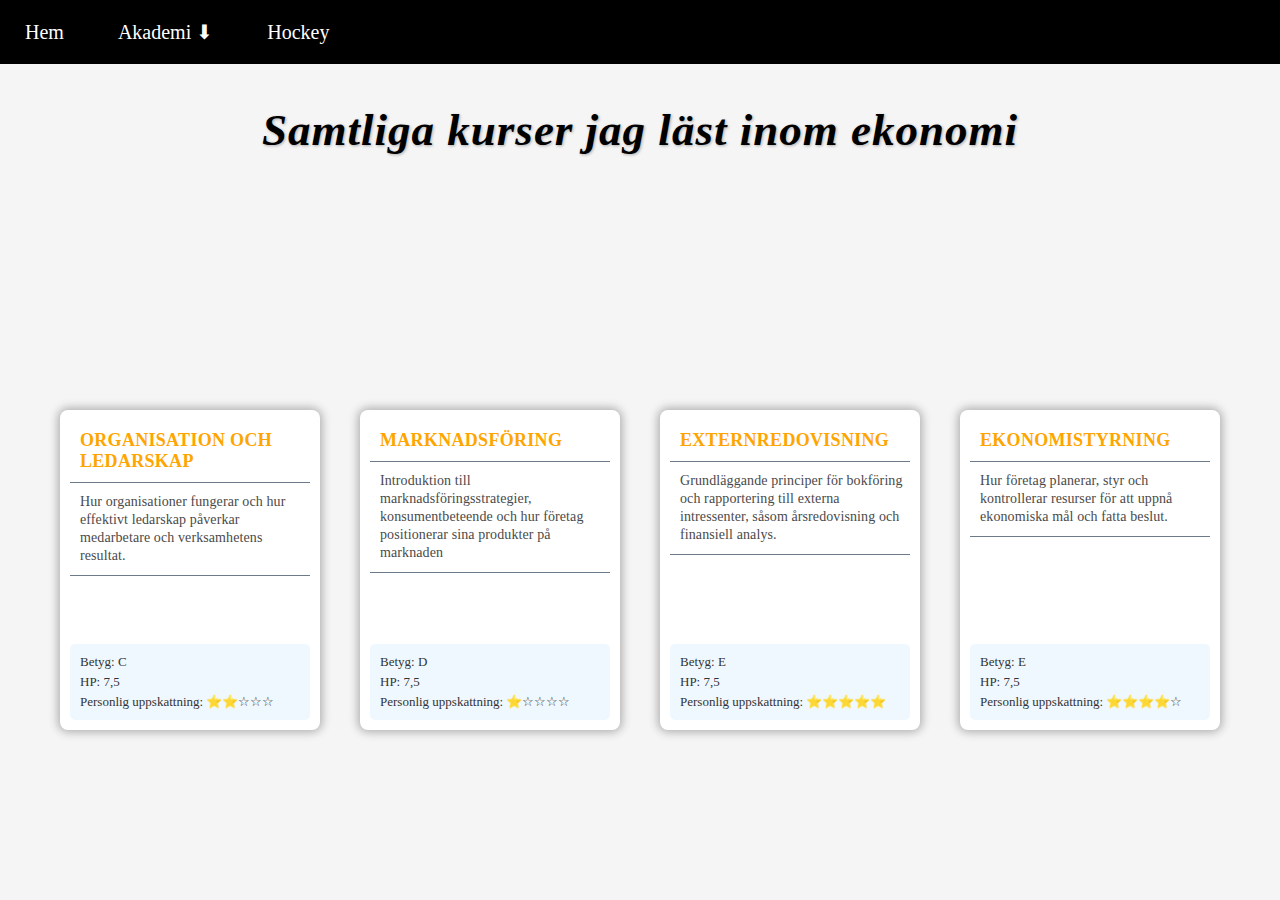
<file: ekonomi.html>
<html>
<head>
    <title>Carl Örnberg Teknisk Fysik</title>
    <link rel="stylesheet" href="navbar.css">
    <link rel="stylesheet" href="tekniskfysik.css">
    <meta charset="UTF-8">



<body>
    <nav>
        <ul>
            <li><a href="index.html">Hem</a></li>
            <li>
                <a>Akademi ⬇</a>
                <ul class="dropdown">
                    <li><a href="tekniskfysik.html">Teknisk Fysik</a></li>
                    <li><a href="ekonomi.html">Ekonomi</a></li>
                </ul>
            </li>
            <li><a href="idrott.html">Hockey</a></li>
        </ul>

    </nav>

    <header>
        <h1>Samtliga kurser jag läst inom ekonomi</h1>
    </header>


    <main>

        <div class="box">
            <h2>ORGANISATION OCH LEDARSKAP</h2>
            <p class="description">Hur organisationer fungerar och hur effektivt ledarskap påverkar medarbetare och verksamhetens resultat.</p>
            <div class="course-info">
                <span class="grade">Betyg: C</span>
                <span class="credits">HP: 7,5</span>
                <span class="personal">Personlig uppskattning: ⭐⭐☆☆☆</span>
            </div>            
        </div>

        <div class="box">
            <h2>MARKNADSFÖRING</h2>
            <p class="description">Introduktion till marknadsföringsstrategier, konsumentbeteende och hur företag positionerar sina produkter på marknaden</p>
            <div class="course-info">
                <span class="grade">Betyg: D</span>
                <span class="credits">HP: 7,5</span>
                <span class="personal">Personlig uppskattning: ⭐☆☆☆☆</span>
            </div>            
        </div>

        <div class="box">
            <h2>EXTERNREDOVISNING</h2>
            <p class="description">Grundläggande principer för bokföring och rapportering till externa intressenter, såsom årsredovisning och finansiell analys.</p>
            <div class="course-info">
                <span class="grade">Betyg: E</span>
                <span class="credits">HP: 7,5</span>
                <span class="personal">Personlig uppskattning: ⭐⭐⭐⭐⭐</span>
            </div>            
        </div>

        <div class="box">
            <h2>EKONOMISTYRNING</h2>
            <p class="description">Hur företag planerar, styr och kontrollerar resurser för att uppnå ekonomiska mål och fatta beslut.</p>
            <div class="course-info">
                <span class="grade">Betyg: E</span>
                <span class="credits">HP: 7,5</span>
                <span class="personal">Personlig uppskattning: ⭐⭐⭐⭐☆</span>
            </div>            
        </div>

    </main>
</body>



</html>
</file>
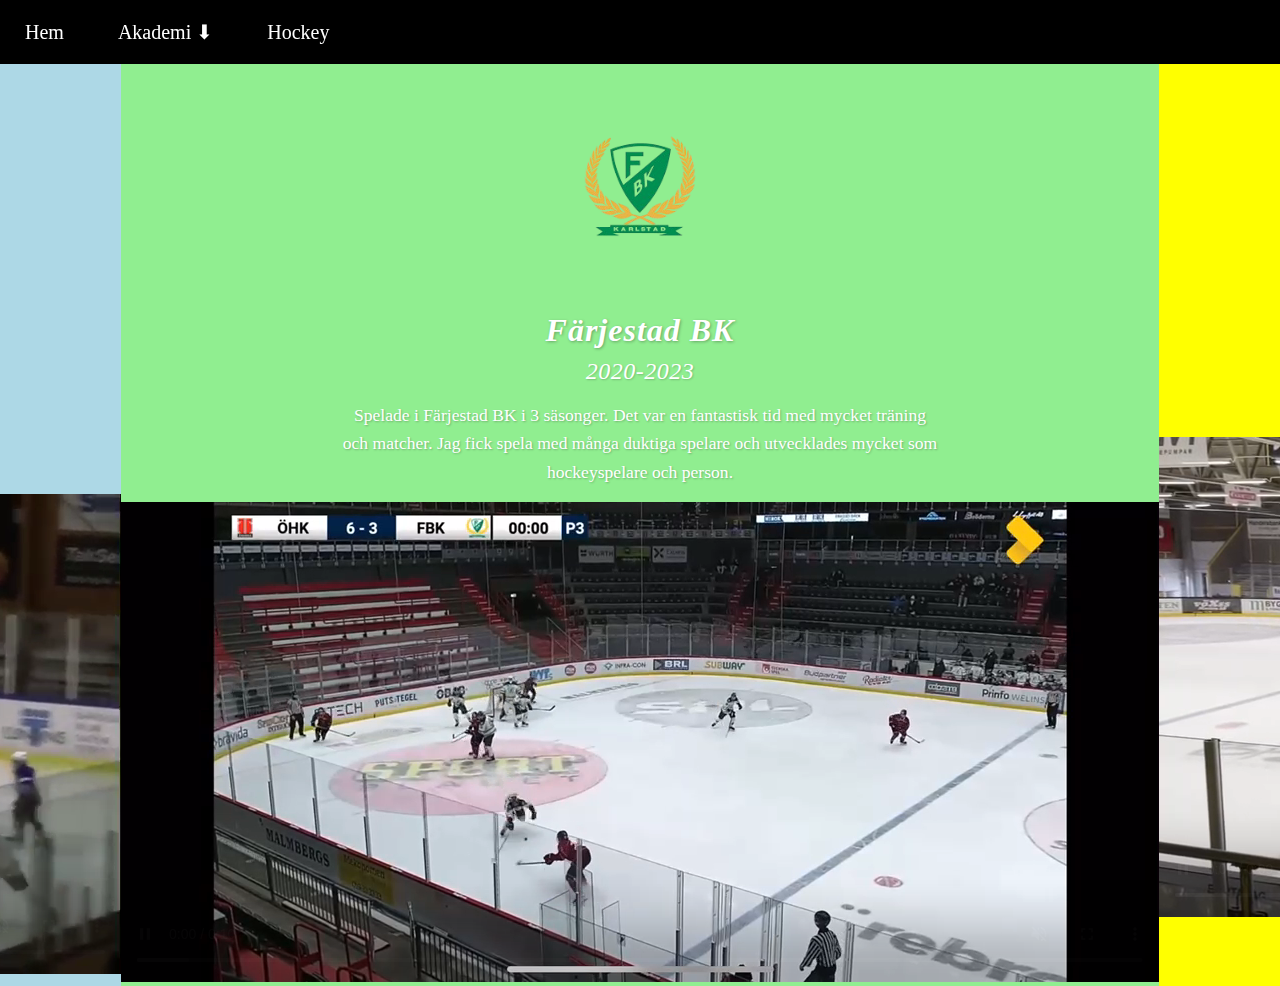
<file: idrott.html>
<!DOCTYPE html>
<html lang="en">

<head>
    <title>Carl Örnberg Idrott</title>
    <link rel="stylesheet" href="navbar.css">
    <link rel="stylesheet" href="idrott.css">
    <meta charset="UTF-8">

</head>
    

<body>
    <nav>
        <ul>
            <li><a href="index.html">Hem</a></li>
            <li>
                <a>Akademi ⬇</a>
                <ul class="dropdown">
                    <li><a href="tekniskfysik.html">Teknisk Fysik</a></li>
                    <li><a href="ekonomi.html">Ekonomi</a></li>
                </ul>
            </li>
            <li><a href="idrott.html">Hockey</a></li>
        </ul>

    </nav>

    <main>
        <div class="hockey" id="arvika">
            <div>
                <img src="pictures\arvika.png" alt="Arvika Hockey Logo" class="logo">
            </div>

            <div class="text">
                <h1>Arvika Hockey</h1>
                <h2>2010-2020</h2>
            </div>

            <div class="text">
                <p>Börjde som 5-åring i klubben då pappa spelade i a-laget. Det blev 10 säsonger i klubben där
                    jag spelade i olika åledersgrupper. Dessa åren gav mig minnen och erfarenheter som kommer minnas länge. 
                </p>

            </div>

            <div class="video-container">
                <video controls autoplay muted loop>
                    <source src="Bilder till personlig webbsida\IMG_4917.mov" type="video/mp4">
                     Din webbläsare stödjer inte video-taggen.
                </video>
            </div>
                
        </div>

        <div class="hockey" id="färjestad">
            <div>
                <img src="pictures\färjestad.png" alt="Färjestad Hockey Logo" class="logo" id="">
            </div>

            <div class="text">
                <h1>Färjestad BK</h1>
                <h2>2020-2023</h2>
            </div>

            <div class="text">
                <p>Spelade i Färjestad BK i 3 säsonger. Det var en fantastisk tid med mycket träning och matcher. 
                    Jag fick spela med många duktiga spelare och utvecklades mycket som hockeyspelare och person.
                </p>
            </div>

            <div class="video-container">
                <video controls autoplay muted loop>
                    <source src="Bilder till personlig webbsida\RPReplay_Final1644533945.mov" type="video/mp4">
                     Din webbläsare stödjer inte video-taggen.
                </video>
            </div>
            
        </div>

        <div class="hockey" id="landslag">
            <div>
                <img src="pictures\svenskaflaggan.png" alt="sverige logo" class="logo">
            </div>

            <div class="text">
                <h1>Landslagscamper</h1>
                <h2>2019 & 2021</h2>
            </div>

            <div class="text">
                <p>Fick två gånger tillfälle att delta i uttagning till juniorlandslaget. Första gången som 15-åring
                    och andra gången som 17-åring (länk till campen finns <a href="https://www.swehockey.se/landslag/vaara-landslag/team-17-herr/saesongen-20212022/regionscamper/">här</a>
                    länk till laguppställningen finns <a href="https://www.swehockey.se/media/ci1fbouv/r17-trana-s-roster-august-2021_02.pdf?epieditmode=False">här</a>). Tyvärr blev det ingen plats i truppen någon
                    av gångerna men det var ett roligt kvitto på att hård träning gav resultat.
                </p>
            </div>

            <div class="video-container">
                <video controls autoplay muted loop>
                    <source src="pictures\IMG_2602.mov" type="video/mp4">
                     Din webbläsare stödjer inte video-taggen.
                </video>
            </div>
            
        </div>




          

    </main>

</body>

</html>
</file>
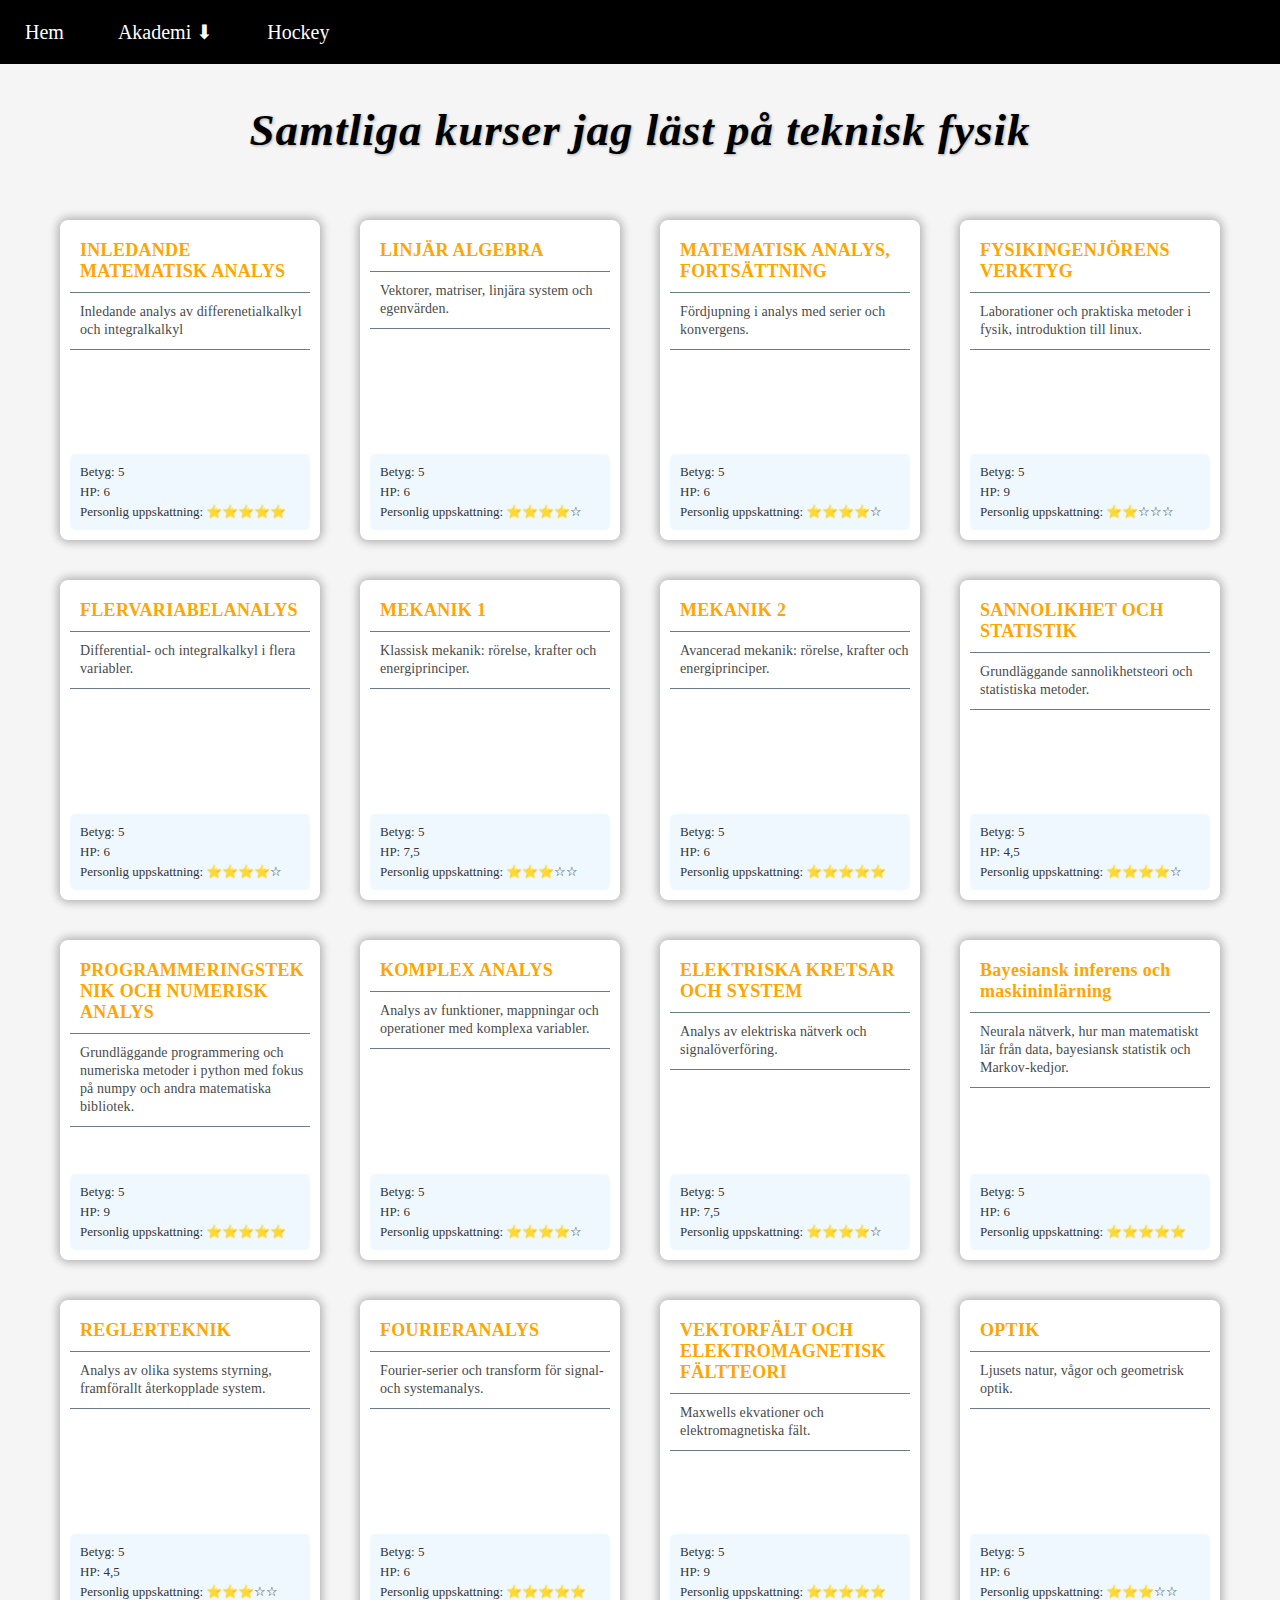
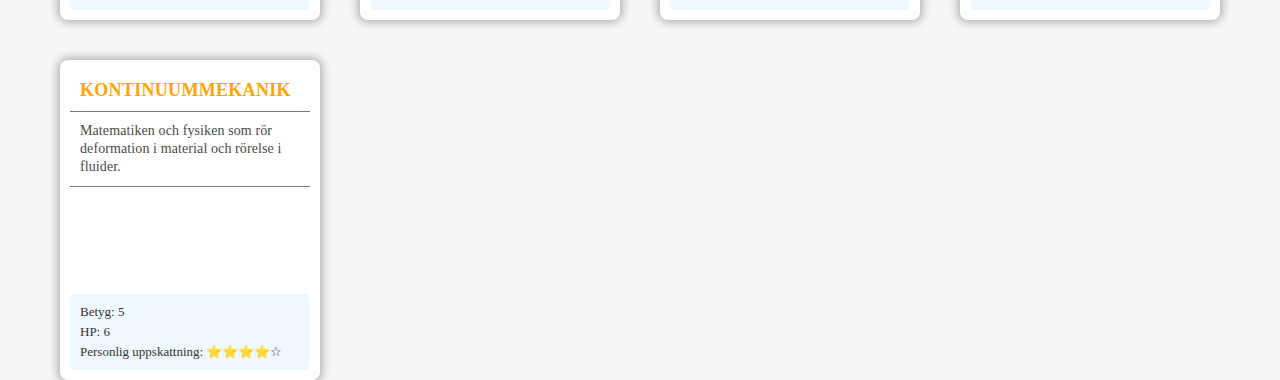
<file: tekniskfysik.html>
<html>
<head>
    <title>Carl Örnberg Teknisk Fysik</title>
    <link rel="stylesheet" href="navbar.css">
    <link rel="stylesheet" href="tekniskfysik.css">
    <meta charset="UTF-8">



<body>
    <nav>
        <ul>
            <li><a href="index.html">Hem</a></li>
            <li>
                <a>Akademi ⬇</a>
                <ul class="dropdown">
                    <li><a href="tekniskfysik.html">Teknisk Fysik</a></li>
                    <li><a href="ekonomi.html">Ekonomi</a></li>
                </ul>
            </li>
            <li><a href="idrott.html">Hockey</a></li>
        </ul>

    </nav>

    <header>
        <h1>Samtliga kurser jag läst på teknisk fysik</h1>
    </header>


    <main>

        <div class="box">
            <h2>INLEDANDE MATEMATISK ANALYS</h2>
            <p class="description">Inledande analys av differenetialkalkyl och integralkalkyl</p>
            <div class="course-info">
                <span class="grade">Betyg: 5</span>
                <span class="credits">HP: 6</span>
                <span class="personal">Personlig uppskattning: ⭐⭐⭐⭐⭐</span>
            </div>            
        </div>

       

        <div class="box">
            <h2>LINJÄR ALGEBRA</h2>
            <p class="description">Vektorer, matriser, linjära system och egenvärden.</p>
            <div class="course-info">
                <span class="grade">Betyg: 5</span>
                <span class="credits">HP: 6</span>
                <span class="personal">Personlig uppskattning: ⭐⭐⭐⭐☆</span>
            </div>
        </div>

        <div class="box">
            <h2>MATEMATISK ANALYS, FORTSÄTTNING</h2>
            <p class="description">Fördjupning i analys med serier och konvergens.</p>
            <div class="course-info">
                <span class="grade">Betyg: 5</span>
                <span class="credits">HP: 6</span>
                <span class="personal">Personlig uppskattning: ⭐⭐⭐⭐☆</span>
            </div>   
        </div>

        <div class="box">
            <h2>FYSIKINGENJÖRENS VERKTYG</h2>
            <p class="description">Laborationer och praktiska metoder i fysik, introduktion till linux.</p>
            <div class="course-info">
                <span class="grade">Betyg: 5</span>
                <span class="credits">HP: 9</span>
                <span class="personal">Personlig uppskattning: ⭐⭐☆☆☆</span>
            </div>   
        </div>

        <div class="box">
            <h2>FLERVARIABELANALYS</h2>
            <p class="description">Differential- och integralkalkyl i flera variabler.</p>
            <div class="course-info">
                <span class="grade">Betyg: 5</span>
                <span class="credits">HP: 6</span>
                <span class="personal">Personlig uppskattning: ⭐⭐⭐⭐☆</span>
            </div>   
        </div>

        <div class="box">
            <h2>MEKANIK 1</h2>
            <p class="description">Klassisk mekanik: rörelse, krafter och energiprinciper.</p>
            <div class="course-info">
                <span class="grade">Betyg: 5</span>
                <span class="credits">HP: 7,5</span>
                <span class="personal">Personlig uppskattning: ⭐⭐⭐☆☆</span>
            </div>   
        </div>

        <div class="box">
            <h2>MEKANIK 2</h2>
            <p class="description">Avancerad mekanik: rörelse, krafter och energiprinciper.</p>
            <div class="course-info">
                <span class="grade">Betyg: 5</span>
                <span class="credits">HP: 6</span>
                <span class="personal">Personlig uppskattning: ⭐⭐⭐⭐⭐</span>
            </div>   
        </div>


        <div class="box">
            <h2>SANNOLIKHET OCH STATISTIK</h2>
            <p class="description">Grundläggande sannolikhetsteori och statistiska metoder.</p>
            <div class="course-info">
                <span class="grade">Betyg: 5</span>
                <span class="credits">HP: 4,5</span>
                <span class="personal">Personlig uppskattning: ⭐⭐⭐⭐☆</span>
            </div>   
        </div>

        <div class="box">
            <h2>PROGRAMMERINGSTEKNIK OCH NUMERISK ANALYS</h2>
            <p class="description">Grundläggande programmering och numeriska metoder i python med fokus på numpy och andra matematiska bibliotek.</p>
            <div class="course-info">
                <span class="grade">Betyg: 5</span>
                <span class="credits">HP: 9</span>
                <span class="personal">Personlig uppskattning: ⭐⭐⭐⭐⭐</span>
            </div>   
        </div>

        <div class="box">
            <h2>KOMPLEX ANALYS</h2>
            <p class="description">Analys av funktioner, mappningar och operationer med komplexa variabler.</p>
            <div class="course-info">
                <span class="grade">Betyg: 5</span>
                <span class="credits">HP: 6</span>
                <span class="personal">Personlig uppskattning: ⭐⭐⭐⭐☆</span>
            </div>   
        </div>

        <div class="box">
            <h2>ELEKTRISKA KRETSAR OCH SYSTEM</h2>
             <p class="description">Analys av elektriska nätverk och signalöverföring.</p>
             <div class="course-info">
                <span class="grade">Betyg: 5</span>
                <span class="credits">HP: 7,5</span>
                <span class="personal">Personlig uppskattning: ⭐⭐⭐⭐☆</span>
            </div> 
        </div>

        <div class="box">
            <h2>Bayesiansk inferens och maskininlärning</h2>
             <p class="description">Neurala nätverk, hur man matematiskt lär från data, bayesiansk statistik och Markov-kedjor.</p>
             <div class="course-info">
                <span class="grade">Betyg: 5</span>
                <span class="credits">HP: 6</span>
                <span class="personal">Personlig uppskattning: ⭐⭐⭐⭐⭐</span>
            </div> 
        </div>

        <div class="box">
            <h2>REGLERTEKNIK</h2>
             <p class="description">Analys av olika systems styrning, framförallt återkopplade system.</p>
             <div class="course-info">
                <span class="grade">Betyg: 5</span>
                <span class="credits">HP: 4,5</span>
                <span class="personal">Personlig uppskattning: ⭐⭐⭐☆☆</span>
            </div> 
        </div>

        <div class="box">
            <h2>FOURIERANALYS</h2>
            <p class="description">Fourier-serier och transform för signal- och systemanalys.</p>
            <div class="course-info">
                <span class="grade">Betyg: 5</span>
                <span class="credits">HP: 6</span>
                <span class="personal">Personlig uppskattning: ⭐⭐⭐⭐⭐</span>
            </div> 
        </div>


        <div class="box">
            <h2>VEKTORFÄLT OCH ELEKTROMAGNETISK FÄLTTEORI</h2>
            <p class="description">Maxwells ekvationer och elektromagnetiska fält.</p>
            <div class="course-info">
                <span class="grade">Betyg: 5</span>
                <span class="credits">HP: 9</span>
                <span class="personal">Personlig uppskattning: ⭐⭐⭐⭐⭐</span>
            </div> 
        </div>

        <div class="box">
            <h2>OPTIK</h2>
            <p class="description">Ljusets natur, vågor och geometrisk optik.</p>
            <div class="course-info">
                <span class="grade">Betyg: 5</span>
                <span class="credits">HP: 6</span>
                <span class="personal">Personlig uppskattning: ⭐⭐⭐☆☆</span>
            </div> 
        </div>   

        <div class="box">
            <h2>KONTINUUMMEKANIK</h2>
            <p class="description">Matematiken och fysiken som rör deformation i material och rörelse i fluider.</p>
            <div class="course-info">
                <span class="grade">Betyg: 5</span>
                <span class="credits">HP: 6</span>
                <span class="personal">Personlig uppskattning: ⭐⭐⭐⭐☆</span>
            </div> 
        </div>   







    </main>

    

</body>



</html>
</file>
<file: navbar.css>
* {
    padding: 0;
    margin: 0;
    font-family: Lora, serif;
}

html, body {
    height: 100%; /* Full height for body */
    margin: 0; /* Remove default margin */
}

body {
    display: flex; /* Use flexbox for layout */
    flex-direction: column; /* Stack children vertically */
}

ul {
    list-style: none; /* Remove default list styling */
    background: black; /* Background color for the list */
}

ul li {
    display: inline-block; /* Display list items inline */
    position: relative;
}

ul li a {
    display: block; /* Make the link fill the list item */
    padding: 20px 25px; /* Padding for the links */
    color: white; /* Text color */
    text-decoration: none; /* Remove underline */
    font-size: 20px; /* Font size for the links */

}

ul li ul.dropdown {
    width:100%; /* Full width for dropdown */
    background: black; /* Background color for dropdown */
    position: absolute; /* Position dropdown absolutely */
    z-index: 999; /* Ensure dropdown is above other content */
    display: none; /* Hide dropdown by default */

}

ul li a:hover {
    background-color: white;
    color: black; /* Change text color on hover */
}
ul li:hover ul.dropdown {
    display: block; /* Show dropdown on hover */
}
</file>
<file: tekniskfysik.css>
body {
    background-color: #f5f5f5;
    word-break: break-word; /* bryter ord vid behov */
    overflow-wrap: break-word; /* säkerställer att text inte går utanför */
}

main {
    flex: 1; /* Allow main to grow and fill available space */
    display: grid; /* Use grid layout */
    grid-template-columns: repeat(auto-fill, 240px);
    width: 100%;
    gap: 60px;
    margin-top: 44px;
    justify-items: center;
    justify-content: center;
    align-items: stretch;
    align-content: center;
    grid-auto-rows: 300px;
   
    
}

h2 {
  font-family: Poppins;
  font-size: 18px;
  font-weight: 600;
  letter-spacing: 0.3px;
  text-align: left;
  color: #ffa500;
  padding: 10px 0px 10px 10px;
}


.box {
  display: flex;
  flex-direction: column;
  width: 100%;
  height: 100%;
  box-shadow: 0 0 10px 2px rgba(0, 0, 0, 0.3);
  padding: 10px;
  border-radius: 8px;
  background-color: #fff;
  transition: transform 0.3s ease, box-shadow 0.3s ease;
}

.course-info {
  display: flex;
  flex-direction: column;
  gap: 4px; /* Liten mellanrum mellan rader */
  padding: 10px;
  background-color: #f0f8ff; /* ljusblå bakgrund för info-sektionen */
  border-radius: 5px;
  margin-top: 10px;
  margin-top: auto;
}

.course-info span {
  font-family: Work Sans;
  font-size: 13px;
  font-weight: 500;
  color: #333;
}

.grade {
  color: #ffa500; /* orange för betyg */
  font-weight: 600;
}

.credits {
  color: #4a90e2; /* blå för högskolepoäng */
}

.personal {
  color: #27ae60; /* grön för personlig uppskattning */
}

.box:hover {
  transform: scale(1.2); /* växer 5% */
  box-shadow: 0 5px 15px rgba(0, 0, 0, 0.4); /* skuggan blir djupare vid hover */
}



.description {
  font-family: Work Sans;
  font-size: 14px;
  font-weight: 300;
  line-height: 1.29;
  letter-spacing: 0.1px;
  text-align: left;
  color: #4a4a4a;
  padding: 10px 0px 10px 10px;
  border-top: 1px solid #6c7a89;
  border-bottom: 1px solid #6c7a89;
  
}

header h1 {
    font-family: 'Playfair Display', serif; /* Elegant serif-typsnitt */
    font-weight: 700;
    font-style: italic; /* Ger lite krullighet */
    text-shadow: 1px 1px 3px rgba(0,0,0,0.3); /* Subtilt skugga för djup */
    letter-spacing: 1px; /* Lite mer luft mellan bokstäverna */
    margin-top: 40px; /* Mindre marginal under rubriken */
    margin-bottom: 20px;
    font-size: 45px;
    text-align: center;
}
</file>
<file: idrott.css>
html, body {
    height: 100%; /* Full height for body */
    margin: 0; /* Remove default margin */
}

body {
    display: flex; /* Use flexbox for layout */
    flex-direction: column; /* Stack children vertically */
}
main {
    flex: 1; /* Allow main to grow and fill available space */
    display: grid; /* Use grid layout */
    grid-template-columns: repeat(3, 1fr); /* Three equal columns */
    justify-content: center; /* Center the grid */
}
.hockey {
    justify-content: flex-start;
    background: lightblue;
    display: flex;
    flex-direction: column; /* Stack logo and text vertically */
    align-items: center;
}

#arvika {
    background: lightblue;
}
#färjestad{
    background: lightgreen;
}
#landslag{
    background: yellow;
}

#chalmers{
    background: lightgrey;
}

.logo {
    width: 140px; /* Limit logo size */
    max-height: auto; /* Limit logo size */
    margin: 2rem 0; /* Margin for spacing */
}

#färjestad img {
    width: 200px; /* Slightly larger for Färjestad logo */
}

.text {
    text-align: center; /* Center text */
}

.text h1 {
    color: white;
    font-family: 'Playfair Display', serif; /* Elegant serif-typsnitt */
    font-weight: 700;
    font-style: italic; /* Ger lite krullighet */
    text-shadow: 1px 1px 3px rgba(0,0,0,0.3); /* Subtilt skugga för djup */
    letter-spacing: 1px; /* Lite mer luft mellan bokstäverna */
    margin-bottom: 0.3em; /* Mindre marginal under rubriken */
}

.text h2 {
    color: white;
    font-family: 'Cormorant Garamond', serif; /* Annat elegant typsnitt */
    font-weight: 300;
    font-style: italic;
    text-shadow: 1px 1px 2px rgba(0,0,0,0.2);
    letter-spacing: 0.5px;
}

.text p {
    color: white; /* Gör texten vit */
    font-family: 'Cormorant Garamond', serif; /* Samma eleganta stil som h2 */
    font-weight: 300;
    line-height: 1.6; /* Bättre läsbarhet med radavstånd */
    max-width: 600px; /* Gör att texten inte blir för bred */
    margin: 1rem auto; /* Ger avstånd uppåt/nedåt och centrerar */
    text-shadow: 1px 1px 2px rgba(0,0,0,0.25); /* Gör vit text tydligare mot bakgrund */
    font-size: 1.1rem; /* Lite större än standard för finare känsla */
}
</file>
